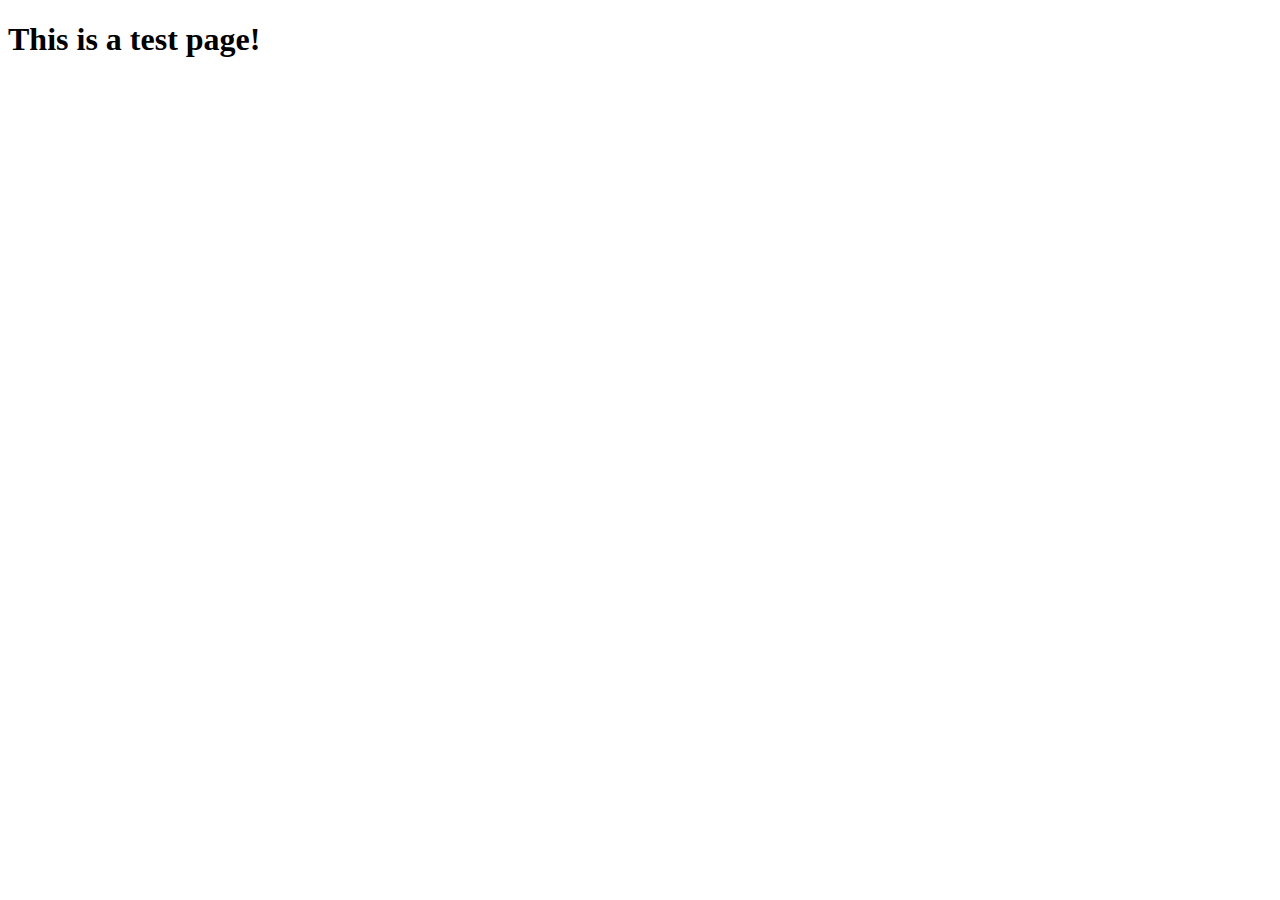
<file: index.html>
<!DOCTYPE html>
<html lang="en">
<head>
    <meta charset="UTF-8">
    <meta name="viewport" content="width=device-width, initial-scale=1.0">
    <title>Test</title>
</head>
<body>
    <h1>This is a test page!</h1>
</body>
</html>
</file>
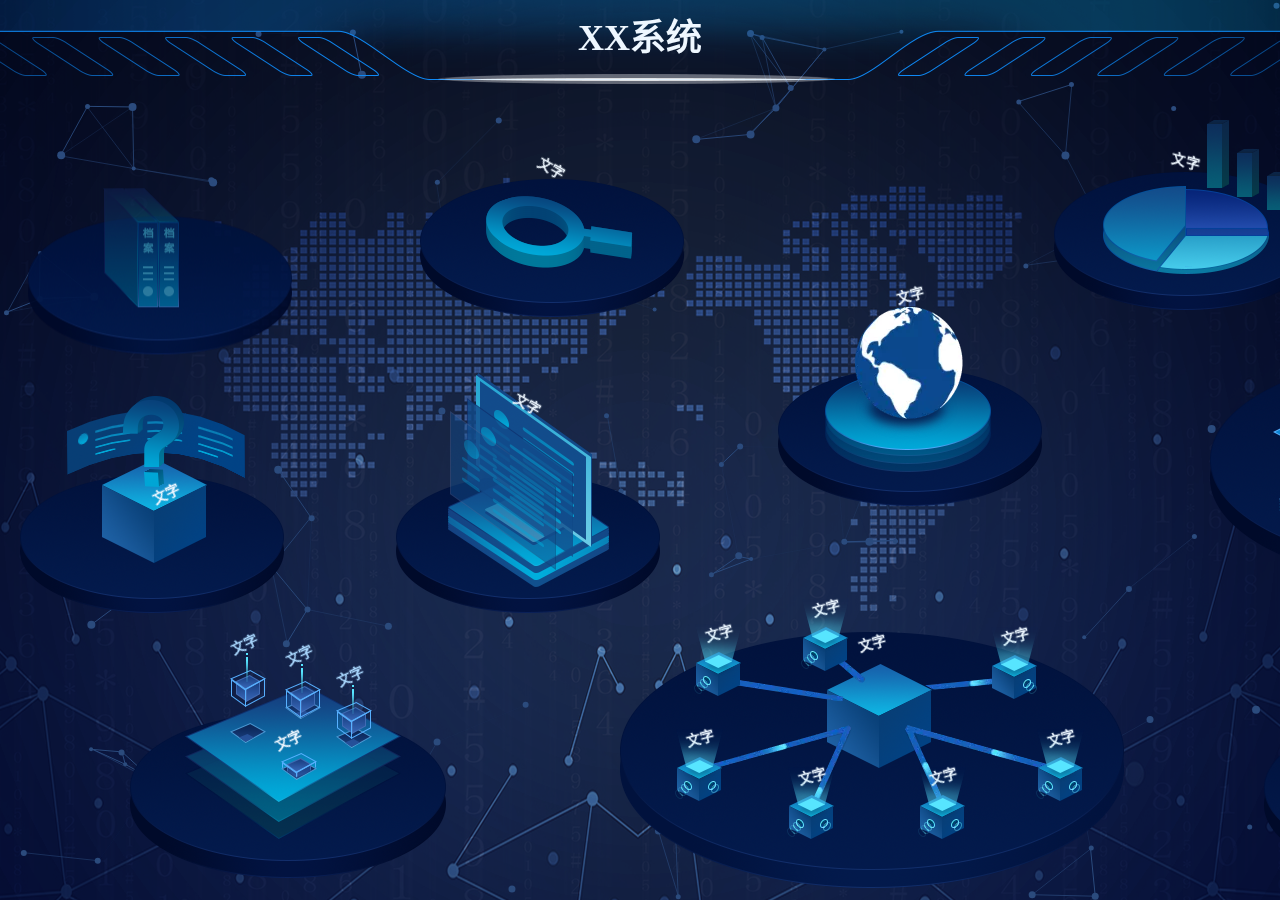
<file: page.html>
<!DOCTYPE html>
<html lang="Zh-cn">

<head>
    <meta charset="UTF-8">
    <meta name="viewport" content="width=device-width, initial-scale=1.0">
    <title>Document</title>
    <link rel="stylesheet" href="./style/style.css">
</head>

<body>
    <section id="header">
        <div class="title">
            <span>XX系统</span>
        </div>
    </section>
    <section id="main">
        <!-- component1 -->
        <div id="component1" class="module clickable" data-link="https://somelink">
            <div class="common-base"></div>
            <div class="component1-item-r"></div>
            <div class="component1-item"></div>
            <div class="component1-text"><span>文字</span> </div>
        </div>
        <!-- component2 -->
        <div id="component2" class="module clickable" data-link="https://somelink">
            <div class="common-base"></div>
            <div class="component2-cube"></div>
            <div class="component2-screen"></div>
            <div class="component2-qmask "></div>
            <div class="component2-text"><span>文字</span> </div>
        </div>
        <!-- component3 -->
        <div id="component3" class="module">
            <div class="mid-base"></div>
            <div class="component3-layer layerC"> </div>
            <div class="component3-layer layerB"> </div>
            <div class="component3-layer layerA"> </div>
            <div class="component3-cube">
                <div class="component3-cube-base"></div>
                <div class="component3-cube-items itemA clickable" data-link="https://somelink"><span>文字</span></div>
                <div class="component3-cube-items itemB clickable" data-link="https://somelink"><span>文字</span></div>
                <div class="component3-cube-items itemC clickable" data-link="https://somelink"><span>文字</span></div>
            </div>
            <div class="component3-text"><span>文字</span> </div>
        </div>
        <!-- component4 -->
        <div id="component4" class="module clickable" data-link="https://somelink">
            <div class="common-base"></div>
            <div class="component4-layerA"></div>
            <div class="component4-layerB"></div>
            <div class="component4-item"></div>
            <div class="component4-screen itemA"></div>
            <div class="component4-screen itemB"></div>
            <div class="component4-text"><span>文字</span> </div>
        </div>
        <!-- component5  -->
        <div id="component5" class="module clickable" data-link="https://somelink">
            <div class="common-base"></div>
            <div class="component5-item"></div>
            <div class="component5-item-light"></div>
            <div class="component5-text"><span>文字</span> </div>
        </div>
        <!-- component6 -->
        <div id="component6" class="module clickable" data-link="https://somelink">
            <div class="common-base"></div>
            <div class="component6-layer layerA"></div>
            <div class="component6-layer layerB"></div>
            <div class="component6-layer layerC"></div>
            <div class="component6-layer layerD"></div>
            <div class="component6-item-shadow"></div>
            <div class="component6-item"></div>
            <div class="component6-text"><span>文字</span> </div>
        </div>
        <!-- component7 -->
        <div id="component7" class="module">
            <div class="component7-base"></div>
            <div class="component7-cube"></div>
            <div class="component7-light"></div>
            <div class="component7-text"><span>文字</span></div>
            <div class="component7-items">
                <div class="component7-minicube itemA clickable" data-link="https://somelink"><span>文字</span></div>
                <div class="component7-minicube itemB clickable" data-link="https://somelink"><span>文字</span></div>
                <div class="component7-minicube itemC clickable" data-link="https://somelink"><span>文字</span></div>
                <div class="component7-minicube itemD clickable" data-link="https://somelink"><span>文字</span></div>
                <div class="component7-minicube itemE clickable" data-link="https://somelink"><span>文字</span></div>
                <div class="component7-minicube itemF clickable" data-link="https://somelink"><span>文字</span></div>
                <div class="component7-minicube itemG clickable" data-link="https://somelink"><span>文字</span></div>
            </div>
            <div class="component7-tube"></div>
        </div>
        <!-- component8 -->
        <div id="component8" class="module">
            <div class="mid-base"></div>
            <div class="component8-layer layerC"> </div>
            <div class="component8-layer layerB"> </div>
            <div class="component8-layer layerA"> </div>
            <div class="component8-cube">
                <div class="component8-cube-base"></div>
                <div class="component8-cube-items itemA clickable" data-link="https://somelink"><span>文字</span></div>
                <div class="component8-cube-items itemB"></div>
                <div class="component8-cube-items itemC clickable" data-link="https://somelink"><span>文字</span></div>
            </div>
            <div class="component8-text"><span>文字</span> </div>
        </div>
        <!-- component9 -->
        <div id="component9" class="module">
            <div class="component9-base"></div>
            <div class="component9-items">
                <div class="component9-minicube itemA clickable" data-link="https://somelink"><span>文字</span></div>
                <div class="component9-minicube itemB clickable" data-link="https://somelink"><span>文字</span></div>
                <div class="component9-minicube itemC clickable" data-link="https://somelink"><span>文字</span></div>
                <div class="component9-minicube itemD clickable" data-link="https://somelink"><span>文字</span></div>
                <div class="component9-light"></div>
                <div class="component9-topcube ">
                    <div class="component9-minicube itemE clickable" data-link="https://somelink"><span>文字</span></div>
                    <div class="component9-topcubeitem itemA"></div>
                    <div class="component9-topcubeitem itemB"></div>
                    <div class="component9-topcubeitem itemC"></div>
                </div>
            </div>
            <div class="component9-cube"></div>
            <div class="component9-flip">
                <div class="component9-flipA"></div>
                <div class="component9-flipB"></div>
            </div>
        </div>
        <!-- component10 -->
        <div id="component10" class="module clickable" data-link="https://somelink">
            <div class="common-base"></div>
            <div class="component10-histogram">
                <div class="component10-hisitems component10-histogramA"></div>
                <div class="component10-hisitems component10-histogramB"></div>
                <div class="component10-hisitems component10-histogramC"></div>
            </div>
            <div class="component10-pie">
                <div class="component10-pieitem component10-pieA"></div>
                <div class="component10-pieitem component10-pieB"></div>
                <div class="component10-pieitem component10-pieC"></div>
            </div>
            <div class="component10-text"><span>文字</span> </div>
        </div>
    </section>
    <section id="background">
        <div id="particle"></div>
    </section>
    <section class="loading">
        <div class="progress"></div>
    </section>
</body>
<script src="./js/jquery-1.11.3.min.js"></script>
<script src="./js/preload.min.js"></script>
<script src="./js/function.min.js"></script>
<script src="./js/jparticle.jquery.min.js" async></script>
<script src="./js/core.js" async></script>
<script src="./js/animation.min.js" async></script>

</html>
</file>
<file: style/style.css>
html,body,div,span,object,iframe,h1,h2,h3,h4,h5,h6,p,blockquote,pre,abbr,address,cite,code,del,dfn,em,img,ins,kbd,q,samp,small,strong,sub,sup,var,b,i,dl,dt,dd,ol,ul,li,fieldset,form,label,legend,table,caption,tbody,tfoot,thead,tr,th,td,article,aside,canvas,details,figcaption,figure,footer,header,hgroup,menu,nav,section,summary,time,mark,audio,video{margin:0;padding:0;border:0;outline:0;font-size:100%;vertical-align:baseline;background:transparent}body{font-size:14px;color:#eef7ff;font-family:'微软雅黑';background:#02082c;width:100vw}.loading{position:absolute;z-index:9999;top:0;left:0;width:100vw;height:100vh;background:#000}.loading .progress{position:absolute;top:50%;left:50%;-webkit-transform:translateX(-50%) translateY(-50%);transform:translateX(-50%) translateY(-50%);font-size:22px}.clickable{cursor:pointer}.module{display:inline-block}.module:hover .common-base{background-image:url("../images/base-h.webp")}.module:hover .mid-base{background-image:url("../images/base-mid-h.webp")}.module:hover .component9-base{background-image:url("../images/section9-base-h.webp")}.module:hover .component7-base{background-image:url("../images/component7-base-h.webp")}.animate{-webkit-transition:all 0.2s linear;transition:all 0.2s linear}.common-base{position:absolute;bottom:0;width:264px;height:138px;background-image:url("../images/base.webp");background-position:0 0;background-repeat:no-repeat}.common-base.animate{-webkit-transition:all 0.2s linear 0.1s;transition:all 0.2s linear 0.1s}.mid-base{position:absolute;bottom:0;width:316px;height:165px;background-image:url("../images/base-mid.webp");background-position:0 0;background-repeat:no-repeat}.mid-base.animate{-webkit-transition:all 0.2s linear 0.1s;transition:all 0.2s linear 0.1s}.component9-base{position:absolute;bottom:0;width:453px;height:230px;background-image:url("../images/section9-base.webp");background-position:0 0;background-repeat:no-repeat}.component9-base.animate{-webkit-transition:all 0.2s linear 0.1s;transition:all 0.2s linear 0.1s}.component7-base{position:absolute;bottom:0;width:504px;height:256px;background:url("../images/component7-base.webp") no-repeat}.component7-base.animate{-webkit-transition:all 0.2s linear 0.1s;transition:all 0.2s linear 0.1s}#header{width:100vw;height:84px;background:url("../images/golbal-header.webp") center top no-repeat}#header .title{display:block;text-align:center;padding-top:20px}#header .title span{font-size:36px;line-height:1;font-weight:600}#background{position:absolute;z-index:-1;top:0;left:0;width:100vw;height:100vh;background:url("../images/body-background.webp") center top no-repeat}#background #particle{width:initial;height:100vh}#main{position:relative;width:1680px;margin:0 auto;height:calc(100vh - 84px);background:transparent}#component1{position:absolute;top:58px;left:28px;width:264px;height:210px}#component1 .component1-item{position:absolute;left:75px;bottom:55px;width:76px;height:119px;background:url("../images/section1-2.webp") no-repeat}#component1 .component1-item-r{position:absolute;left:126px;bottom:45px;width:55px;height:119px;background:url("../images/section1-1.webp") no-repeat;-webkit-transform:rotate3d(1, 0, 1, -30deg);transform:rotate3d(1, 0, 1, -30deg)}#component1 .component1-item-r.animate{-webkit-transition:all 0.2s linear .1s;transition:all 0.2s linear .1s}#component1 .component1-text{position:absolute;top:20px;width:100%;-webkit-transform:rotate3d(0, 0, 2, -15deg);transform:rotate3d(0, 0, 2, -15deg);text-align:center;font-size:14px;font-weight:600}#component1:hover .component1-item-r{left:126px;bottom:55px;-webkit-transform:rotate3d(0, 0, 0, 0deg);transform:rotate3d(0, 0, 0, 0deg)}#component2{position:absolute;top:309px;left:20px;width:264px;height:220px}#component2 .component2-cube{position:absolute;left:82px;bottom:50px;width:105px;height:104px;background:url("../images/section2-1.webp") no-repeat}#component2 .component2-qmask{position:absolute;left:103px;bottom:126px;width:61px;height:91px;background:url("../images/section2-3.webp") no-repeat}#component2 .component2-qmask.animate{-webkit-transition:all 0.2s linear .1s;transition:all 0.2s linear .1s}#component2 .component2-screen{position:absolute;left:47px;bottom:135px;width:178px;height:68px;background:url("../images/section2-2.webp") no-repeat}#component2 .component2-text{position:absolute;top:96px;width:100%;-webkit-transform:rotate3d(0, 0, 2, -25deg) translateX(15px);transform:rotate3d(0, 0, 2, -25deg) translateX(15px);text-align:center;font-size:14px;font-weight:600}#component2:hover .component2-qmask{-webkit-transform:translateY(-10px);transform:translateY(-10px)}#component3{position:absolute;top:569px;left:130px;width:316px;height:225px}#component3 .component3-layer{position:absolute;width:216px;height:116px;left:55px}#component3 .component3-layer.layerA{z-index:31;bottom:39px;opacity:0.8;background:url("../images/section3-2.webp") no-repeat}#component3 .component3-layer.layerB{z-index:32;bottom:56px;background:url("../images/section3-1.webp") no-repeat}#component3 .component3-layer.layerC{z-index:33;bottom:76px;background:url("../images/section3-3.webp") no-repeat}#component3 .component3-text{position:absolute;z-index:34;top:76px;width:100%;-webkit-transform:rotate3d(0, 0, 2, -25deg);transform:rotate3d(0, 0, 2, -25deg);text-align:center;font-size:14px;font-weight:600}#component3 .component3-cube-base{position:absolute;z-index:35;bottom:98px;left:100px;width:142px;height:81px;background:url("../images/section3-cubebase.webp") no-repeat}#component3 .component3-cube-items{position:absolute;z-index:36;width:36px;height:54px;background:url("../images/section3-cube.webp") no-repeat}#component3 .component3-cube-items:hover span{color:#fff}#component3 .component3-cube-items.itemA{top:0;left:100px;-webkit-animation:smoothRoll 1s linear infinite;animation:smoothRoll 1s linear infinite}#component3 .component3-cube-items.itemB{top:11px;left:155px;-webkit-animation:smoothRollB 1s linear infinite;animation:smoothRollB 1s linear infinite}#component3 .component3-cube-items.itemC{top:32px;left:206px;-webkit-animation:smoothRollC 1s linear infinite;animation:smoothRollC 1s linear infinite}#component3 .component3-cube-items span{position:absolute;top:-20px;-webkit-transform:rotate3d(0, 0, 2, -25deg);transform:rotate3d(0, 0, 2, -25deg);text-align:center;font-size:14px;font-weight:600;color:#a9d8ff}@-webkit-keyframes smoothRoll{0%{top:5px}50%{top:0}100%{top:5px}}@keyframes smoothRoll{0%{top:5px}50%{top:0}100%{top:5px}}@-webkit-keyframes smoothRollB{0%{top:6px}50%{top:11px}100%{top:6px}}@keyframes smoothRollB{0%{top:6px}50%{top:11px}100%{top:6px}}@-webkit-keyframes smoothRollC{0%{top:28px}50%{top:32px}100%{top:28px}}@keyframes smoothRollC{0%{top:28px}50%{top:32px}100%{top:28px}}#component4{position:absolute;width:264px;height:240px;top:289px;left:396px}#component4 .component4-layerA{position:absolute;left:52px;bottom:26px;width:161px;height:106px;background:url("../images/section4-1.webp") no-repeat}#component4 .component4-layerB{position:absolute;left:52px;bottom:40px;width:161px;height:101px;background:url("../images/section4-2.webp") no-repeat}#component4 .component4-item{position:absolute;left:80px;top:0;width:116px;height:174px;background:url("../images/section4-3.webp") no-repeat}#component4 .component4-item.animate{-webkit-transition:all 0.2s linear .1s;transition:all 0.2s linear .1s}#component4 .component4-screen{position:absolute;width:106px;height:159px}#component4 .component4-screen.itemA{left:71px;top:25px;background:url("../images/section4-4.webp") no-repeat}#component4 .component4-screen.itemB{left:54px;top:38px;background:url("../images/section4-5.webp") no-repeat}#component4 .component4-screen.itemB.animate{-webkit-transition:all 0.2s linear .1s;transition:all 0.2s linear .1s}#component4 .component4-text{position:absolute;top:20px;width:100%;-webkit-transform:rotate3d(0, 0, 2, 30deg);transform:rotate3d(0, 0, 2, 30deg);text-align:center;font-size:14px;font-weight:600}#component4:hover .component4-screen.itemA,#component4:hover .component4-screen.itemB{-webkit-transform:translateX(-5px) translateY(5px);transform:translateX(-5px) translateY(5px)}#component5{position:absolute;width:264px;height:180px;top:53px;left:420px}#component5 .component5-item{position:absolute;left:66px;bottom:49px;width:147px;height:72px;background:url("../images/section5-1.webp") no-repeat}#component5 .component5-item-light{position:absolute;top:2px;left:69px;width:114px;height:107px;background:url("../images/section5-2.webp") no-repeat;clip:rect(107px auto auto auto);-webkit-transition:all .5s linear;transition:all .5s linear}#component5 .component5-item-light.action{clip:rect(0 auto auto auto)}#component5 .component5-text{position:absolute;top:20px;width:100%;-webkit-transform:rotate3d(0, 0, 2, 30deg);transform:rotate3d(0, 0, 2, 30deg);text-align:center;font-size:14px;font-weight:600}#component6{position:absolute;width:264px;height:202px;top:220px;left:778px}#component6 .component6-layer{position:absolute;width:166px;height:78px;left:47px}#component6 .component6-layer.layerA{bottom:34px;background:url("../images/section6-1.webp") no-repeat}#component6 .component6-layer.layerB{bottom:42px;background:url("../images/section6-2.webp") no-repeat}#component6 .component6-layer.layerC{bottom:50px;background:url("../images/section6-3.webp") no-repeat}#component6 .component6-layer.layerD{bottom:56px;background:url("../images/section6-4.webp") no-repeat}#component6 .component6-item-shadow{position:absolute;left:77px;bottom:67px;width:103px;height:62px;background:url("../images/section6-shadow.webp") no-repeat}#component6 .component6-item{position:absolute;z-index:65;left:72px;bottom:85px;width:118px;height:118px;background:url("../images/section6-5.webp") no-repeat}#component6 .component6-text{position:absolute;z-index:66;top:-20px;width:100%;-webkit-transform:rotate3d(0, 0, 2, -15deg);transform:rotate3d(0, 0, 2, -15deg);text-align:center;font-size:14px;font-weight:600}#component6:hover .component6-item{-webkit-transform:translateY(-10px);transform:translateY(-10px)}#component7{position:absolute;width:504px;height:276px;top:528px;left:620px}#component7 .component7-cube{position:absolute;z-index:70;top:52px;left:207px;width:105px;height:104px;background:url("../images/section7-cube.webp") no-repeat}#component7 .component7-light{position:absolute;z-index:75;top:-12px;left:204px;width:110px;height:113px;background:url("../images/section7-light.webp") no-repeat;-webkit-transition:all .5s linear;transition:all .5s linear;clip:rect(113px auto auto auto)}#component7 .component7-light.action{clip:rect(0px auto auto auto)}#component7 .component7-text{position:absolute;top:20px;width:100%;-webkit-transform:rotate3d(0, 0, 2, -15deg);transform:rotate3d(0, 0, 2, -15deg);text-align:center;font-size:14px;font-weight:600}#component7 .component7-items{position:absolute;top:0;left:57px;width:406px;height:227px}#component7 .component7-items.masked:before{position:absolute;z-index:75;top:51px;left:150px;content:url("../images/section7-cube-mask.webp")}#component7 .component7-items .component7-minicube{position:absolute;z-index:75;width:45px;height:44px;background:url("../images/section7-minicube.webp") no-repeat}#component7 .component7-items .component7-minicube:before{position:absolute;z-index:72;top:-28px;left:-1px;width:47px;height:53px;content:url("../images/section7-minilight.webp")}#component7 .component7-items .component7-minicube:after{position:absolute;z-index:72;top:0px;left:-2px;width:50px;height:44px;content:url("../images/section7-mini-cycle.webp")}#component7 .component7-items .component7-minicube span{position:absolute;top:-30px;width:100%;-webkit-transform:rotate3d(0, 0, 2, -15deg);transform:rotate3d(0, 0, 2, -15deg);text-align:center;font-size:14px;font-weight:600}#component7 .component7-items .component7-minicube.itemA{top:15px;left:126px}#component7 .component7-items .component7-minicube.itemA:after{content:url("../images/section7-mini-cycle-a.webp")}#component7 .component7-items .component7-minicube.itemB{top:40px;left:19px}#component7 .component7-items .component7-minicube.itemB:after{content:url("../images/section7-mini-cycle-a.webp")}#component7 .component7-items .component7-minicube.itemC{top:145px;left:0}#component7 .component7-items .component7-minicube.itemD{bottom:0;left:112px}#component7 .component7-items .component7-minicube.itemE{bottom:0;left:243px}#component7 .component7-items .component7-minicube.itemF{top:145px;right:0}#component7 .component7-items .component7-minicube.itemG{top:43px;right:46px}#component7 .component7-items .component7-minicube.itemG:after{content:url("../images/section7-mini-cycle-b.webp")}#component7 .component7-items .component7-minicube:hover{-webkit-transform:translateY(-10px);transform:translateY(-10px)}#component7 .component7-tube{position:absolute;z-index:74;top:42px;left:53px;width:410px;height:156px;background:url("../images/section7-tube-anl.webp") no-repeat}#component8{position:absolute;top:565px;right:100px;width:316px;height:230px}#component8 .component8-layer{position:absolute;width:216px;height:116px;left:55px}#component8 .component8-layer.layerA{z-index:31;bottom:39px;opacity:0.8;background:url("../images/section3-2.webp") no-repeat}#component8 .component8-layer.layerB{z-index:32;bottom:56px;background:url("../images/section3-1.webp") no-repeat}#component8 .component8-layer.layerC{z-index:33;bottom:76px;background:url("../images/section3-3.webp") no-repeat}#component8 .component8-text{position:absolute;z-index:34;top:76px;width:100%;-webkit-transform:rotate3d(0, 0, 2, -25deg);transform:rotate3d(0, 0, 2, -25deg);text-align:center;font-size:14px;font-weight:600}#component8 .component8-cube-base{position:absolute;z-index:35;bottom:98px;left:100px;width:142px;height:81px;background:url("../images/section8-4.webp") no-repeat}#component8 .component8-cube-items{position:absolute;z-index:36;width:36px;height:54px}#component8 .component8-cube-items:hover span{color:#fff}#component8 .component8-cube-items.itemA{top:30px;left:100px;-webkit-animation:smoothRollA 1s linear infinite;animation:smoothRollA 1s linear infinite;background:url("../images/section3-cube.webp") no-repeat}#component8 .component8-cube-items.itemB{top:11px;left:155px;background:url("../images/section8-5.webp") no-repeat}#component8 .component8-cube-items.itemC{top:45px;left:206px;-webkit-animation:smoothRollC 1s linear infinite;animation:smoothRollC 1s linear infinite;background:url("../images/section3-cube.webp") no-repeat}#component8 .component8-cube-items span{position:absolute;top:-20px;-webkit-transform:rotate3d(0, 0, 2, -25deg);transform:rotate3d(0, 0, 2, -25deg);text-align:center;font-size:14px;font-weight:600;color:#a9d8ff}@-webkit-keyframes smoothRollA{0%{top:35px}50%{top:30px}100%{top:35px}}@keyframes smoothRollA{0%{top:35px}50%{top:30px}100%{top:35px}}@keyframes smoothRollB{0%{top:6px}50%{top:11px}100%{top:6px}}@keyframes smoothRollC{0%{top:40px}50%{top:45px}100%{top:40px}}#component9{position:absolute;width:453px;height:280px;top:220px;right:17px}#component9 .component9-cube{position:absolute;z-index:92;left:142px;bottom:86px;width:173px;height:172px;background:url("../images/section9-cube.webp") no-repeat}#component9 .component9-items{position:absolute;left:69px;bottom:52px;width:335px;height:170px}#component9 .component9-items .component9-minicube{position:absolute;width:97px;height:55px;background:url("../images/section9-minicube.webp") no-repeat}#component9 .component9-items .component9-minicube span{position:absolute;top:0;left:50%;-webkit-transform:rotate3d(0, 0, 2, -20deg) translateX(-50%);transform:rotate3d(0, 0, 2, -20deg) translateX(-50%);text-align:center;font-size:14px;font-weight:600}#component9 .component9-items .component9-minicube.itemA{top:0;left:7px}#component9 .component9-items .component9-minicube.itemB{bottom:0;left:0}#component9 .component9-items .component9-minicube.itemC{z-index:94;right:0;bottom:8px}#component9 .component9-items .component9-minicube.itemD{top:4px;right:25px}#component9 .component9-items .component9-minicube.itemE{z-index:98;top:5px;left:0}#component9 .component9-items .component9-minicube:hover{-webkit-transform:translateY(-10px);transform:translateY(-10px)}#component9 .component9-items .component9-light{position:absolute;z-index:93;width:126px;height:126px;right:30px;bottom:8px;background:url("../images/section9-light.webp") no-repeat}#component9 .component9-items .component9-topcube{position:absolute;z-index:96;left:110px;top:-88px;width:97px;height:100px}#component9 .component9-items .component9-topcube .component9-topcubeitem{position:absolute;width:87px;height:44px;opacity:50%;background:url("../images/section9-minicube-layer.webp") no-repeat}#component9 .component9-items .component9-topcube .component9-topcubeitem.itemA{position:absolute;bottom:0}#component9 .component9-items .component9-topcube .component9-topcubeitem.itemB{position:absolute;bottom:20px}#component9 .component9-items .component9-topcube .component9-topcubeitem.itemC{position:absolute;bottom:30px}#component9 .component9-flip{position:absolute;z-index:93;left:143px;bottom:52px;width:173px;height:122px}#component9 .component9-flip .component9-flipA{position:absolute;top:0;left:-80px;width:87px;height:44px;background:url("../images/section9-6.webp") no-repeat}#component9 .component9-flip .component9-flipB{position:absolute;top:8px;right:20px;width:87px;height:44px;background:url("../images/section9-5.webp") no-repeat}#component9 .component9-flip:before{position:absolute;top:-41px;left:0;z-index:94;width:179px;height:129px;content:url("../images/section9-cube-side.webp")}#component10{position:absolute;width:264px;height:190px;top:36px;right:362px}#component10 .component10-pie{position:absolute;left:50%;bottom:36px;-webkit-transform:translateX(-50%);transform:translateX(-50%);width:166px;height:90px}#component10 .component10-pie .component10-pieA{position:absolute;right:0;bottom:0;width:113px;height:43px;background:url("../images/section10-1.webp") no-repeat}#component10 .component10-pie .component10-pieB{position:absolute;top:5px;right:0;width:84px;height:85px;background:url("../images/section10-2.webp") no-repeat}#component10 .component10-pie .component10-pieB.animate{-webkit-transition:all 0.2s linear .1s;transition:all 0.2s linear .1s}#component10 .component10-pie .component10-pieC{position:absolute;top:2px;left:0;width:83px;height:86px;background:url("../images/section10-3.webp") no-repeat}#component10 .component10-pie .component10-pieC.animate{-webkit-transition:all 0.2s linear .2s;transition:all 0.2s linear .2s}#component10 .component10-histogram{position:absolute;width:82px;height:90px;top:0;right:29px}#component10 .component10-histogram .component10-histogramA{position:absolute;top:0;left:0;width:22px;height:68px;background:url("../images/section10-4.webp") no-repeat}#component10 .component10-histogram .component10-histogramB{position:absolute;top:29px;left:30px;width:22px;height:48px;background:url("../images/section10-5.webp") no-repeat}#component10 .component10-histogram .component10-histogramC{position:absolute;right:0;bottom:0;width:22px;height:38px;background:url("../images/section10-6.webp") no-repeat}#component10 .component10-text{position:absolute;z-index:66;top:30px;width:100%;-webkit-transform:rotate3d(0, 0, 2, 10deg) skewY(5deg);transform:rotate3d(0, 0, 2, 10deg) skewY(5deg);text-align:center;font-size:14px;font-weight:600}#component10:hover .component10-pieitem{-webkit-transform:translateY(-5px);transform:translateY(-5px)}
</file>
